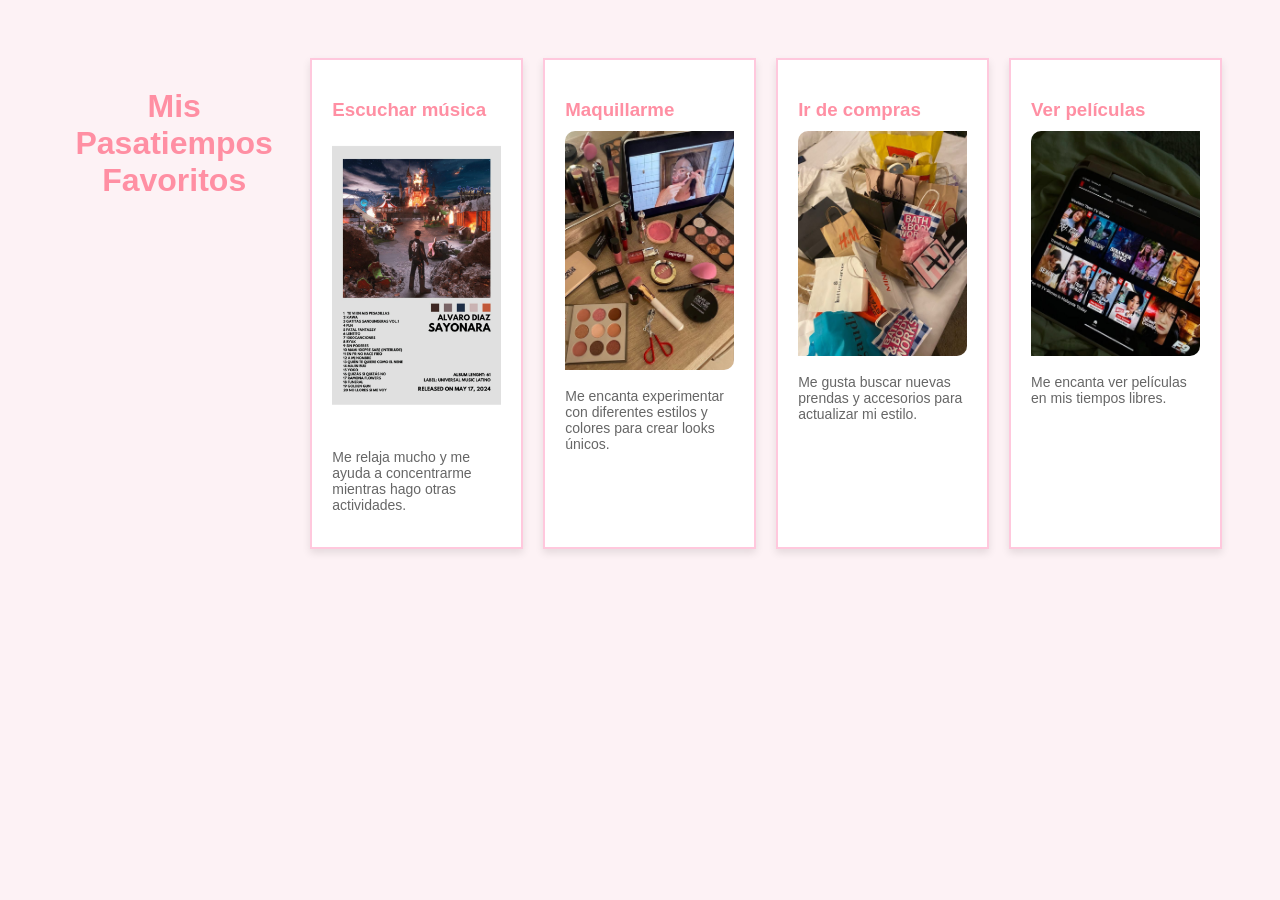
<file: desafio5css/index.html>
<!DOCTYPE html>
<html lang="es">
<head>
    <meta charset="UTF-8">
    <link rel="stylesheet" href="css/estilos.css">
    <title>Mis Pasatiempos</title>
</head>
<body>
    <h1>Mis Pasatiempos Favoritos</h1>
    <!-- Pasatiempo 1 -->
    <div class="tarjeta">
        <h3>Escuchar música</h3>
        <img src="img/musica.png" alt="musica">
        <p>Me relaja mucho y me ayuda a concentrarme mientras hago otras actividades.</p>
    </div>

     <!-- Pasatiempo 2 -->
    <div class="tarjeta">
        <h3>Maquillarme</h3>
        <img src="img/maquillaje.jpg" alt="maquillaje">
        <p>Me encanta experimentar con diferentes estilos y colores para crear looks únicos.</p>
    </div>

    <!-- Pasatiempo 3 -->
    <div class="tarjeta">
        <h3>Ir de compras</h3>
        <img src="img/compras.jpg" alt="compras">
        <p>Me gusta buscar nuevas prendas y accesorios para actualizar mi estilo.</p>
    </div>
        <!-- Pasatiempo 4 -->
    <div class="tarjeta">
        <h3>Ver películas</h3>
        <img src="img/peliculas.jpg" alt="películas">
        <p>Me encanta ver películas en mis tiempos libres.</p>
    </div>
</body>
</html>
</file>
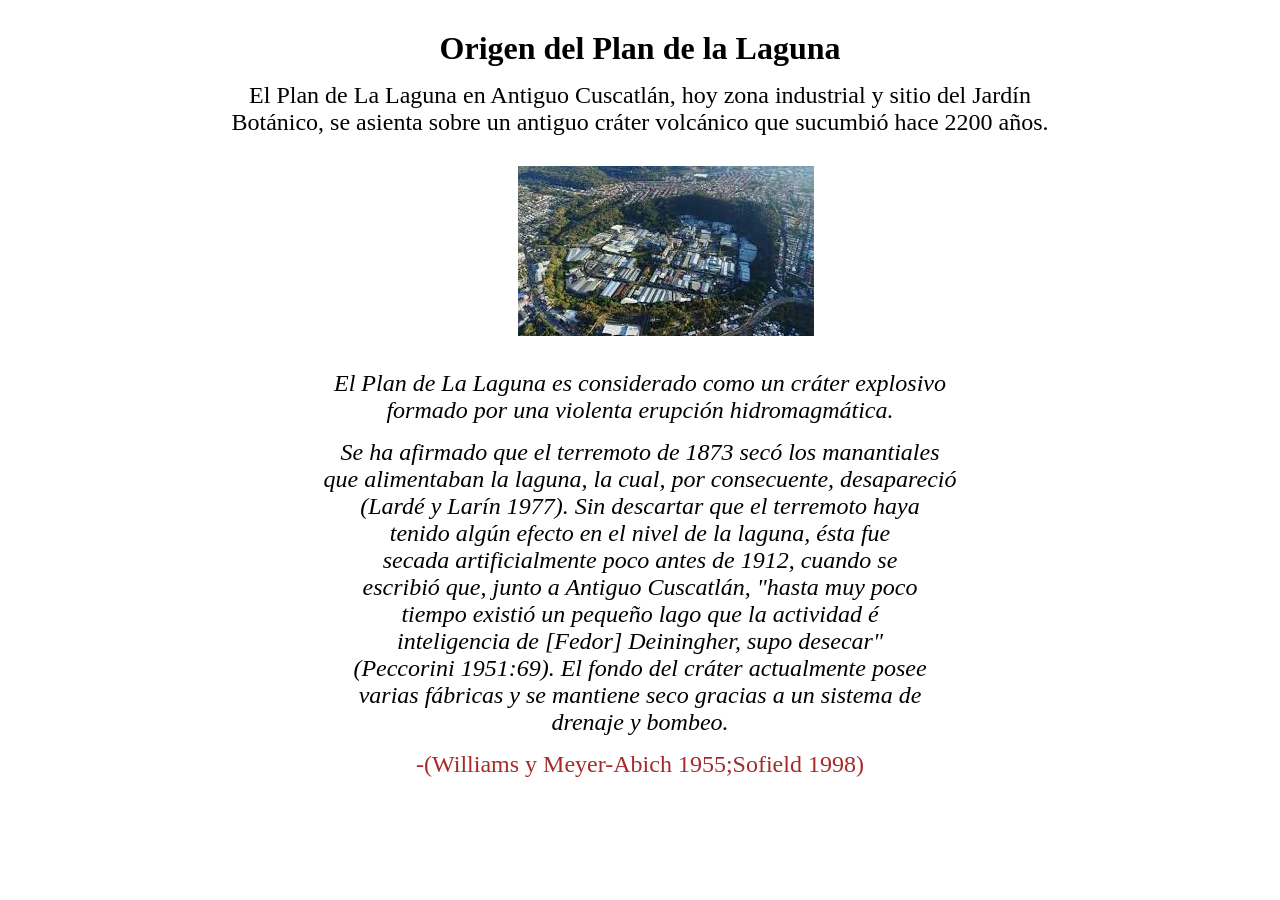
<file: practica2/index.html>
<!DOCTYPE html>
<html lang="en">
<head>
    <meta charset="UTF-8">
    <meta name="viewport" content="width=device-width, initial-scale=1.0">
    <title>Plan de La Laguna</title>
    <link rel="stylesheet" href="css/estilos.css">
</head>
<body>
    <h1>Origen del Plan de la Laguna</h1>

    <p>
        El Plan de La Laguna en Antiguo Cuscatlán, 
        hoy zona industrial y sitio del Jardín <br>  
        Botánico, se asienta sobre un antiguo 
        cráter volcánico que sucumbió hace 2200 años. <br>
    </p>

    <img src="img/plan.jpg" alt="imagen aérea del plan de la laguna">

    <p class="cita">
        El Plan de La Laguna es considerado como un cráter explosivo <br>
        formado por una violenta erupción hidromagmática.<br>
    </p>

    <p class="cita">
        Se ha afirmado que el terremoto de 1873 secó los manantiales <br>
        que alimentaban la laguna, la cual, por consecuente, desapareció <br>
        (Lardé y Larín 1977). Sin descartar que el terremoto haya <br> 
        tenido algún efecto en el nivel de la laguna, ésta fue <br>
        secada artificialmente poco antes de 1912, cuando se <br>
        escribió que, junto a Antiguo Cuscatlán, "hasta muy poco <br> 
        tiempo existió un pequeño lago que la actividad é <br>
        inteligencia de [Fedor] Deiningher, supo desecar" <br>
        (Peccorini 1951:69). El fondo del cráter actualmente posee <br>
        varias fábricas y se mantiene seco gracias a un sistema de <br>
        drenaje y bombeo. 
    </p>

    <p id="autor">-(Williams y Meyer-Abich 1955;Sofield 1998)</p>
   
</body>
</html>
</file>
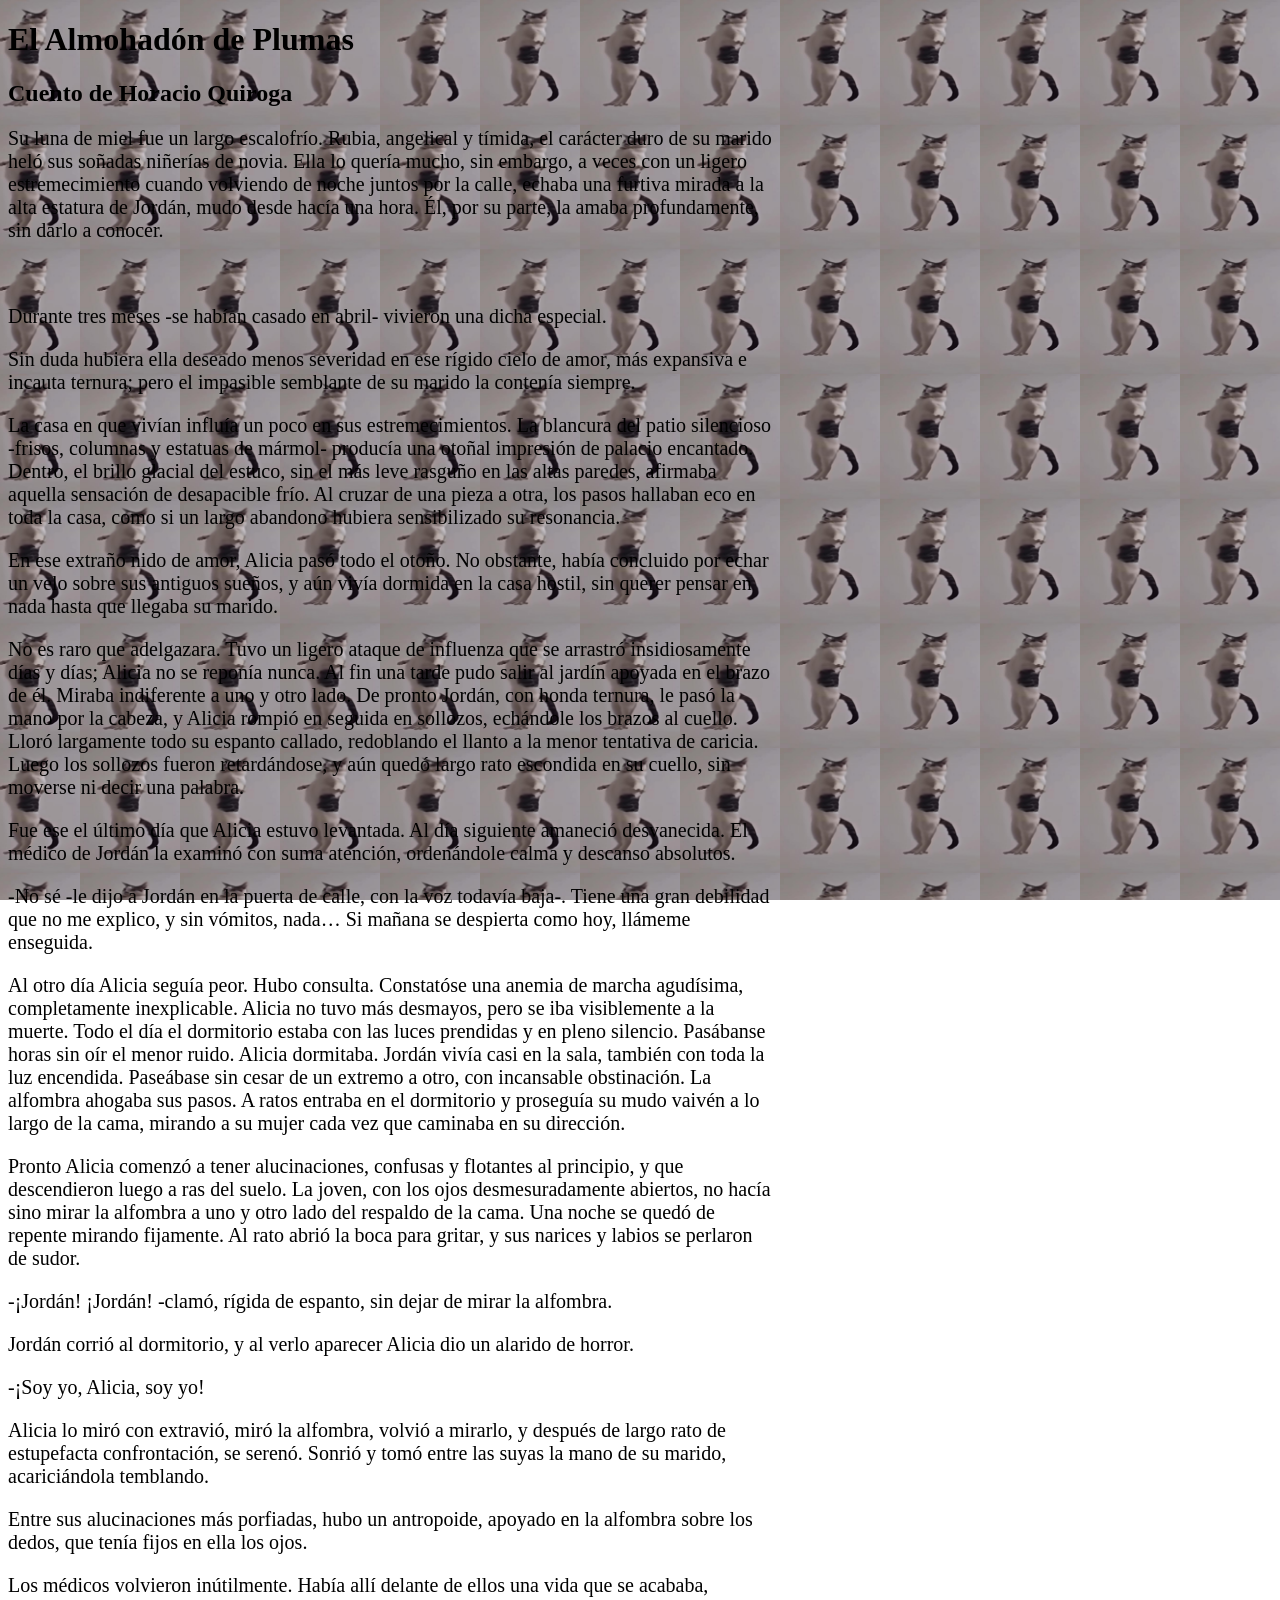
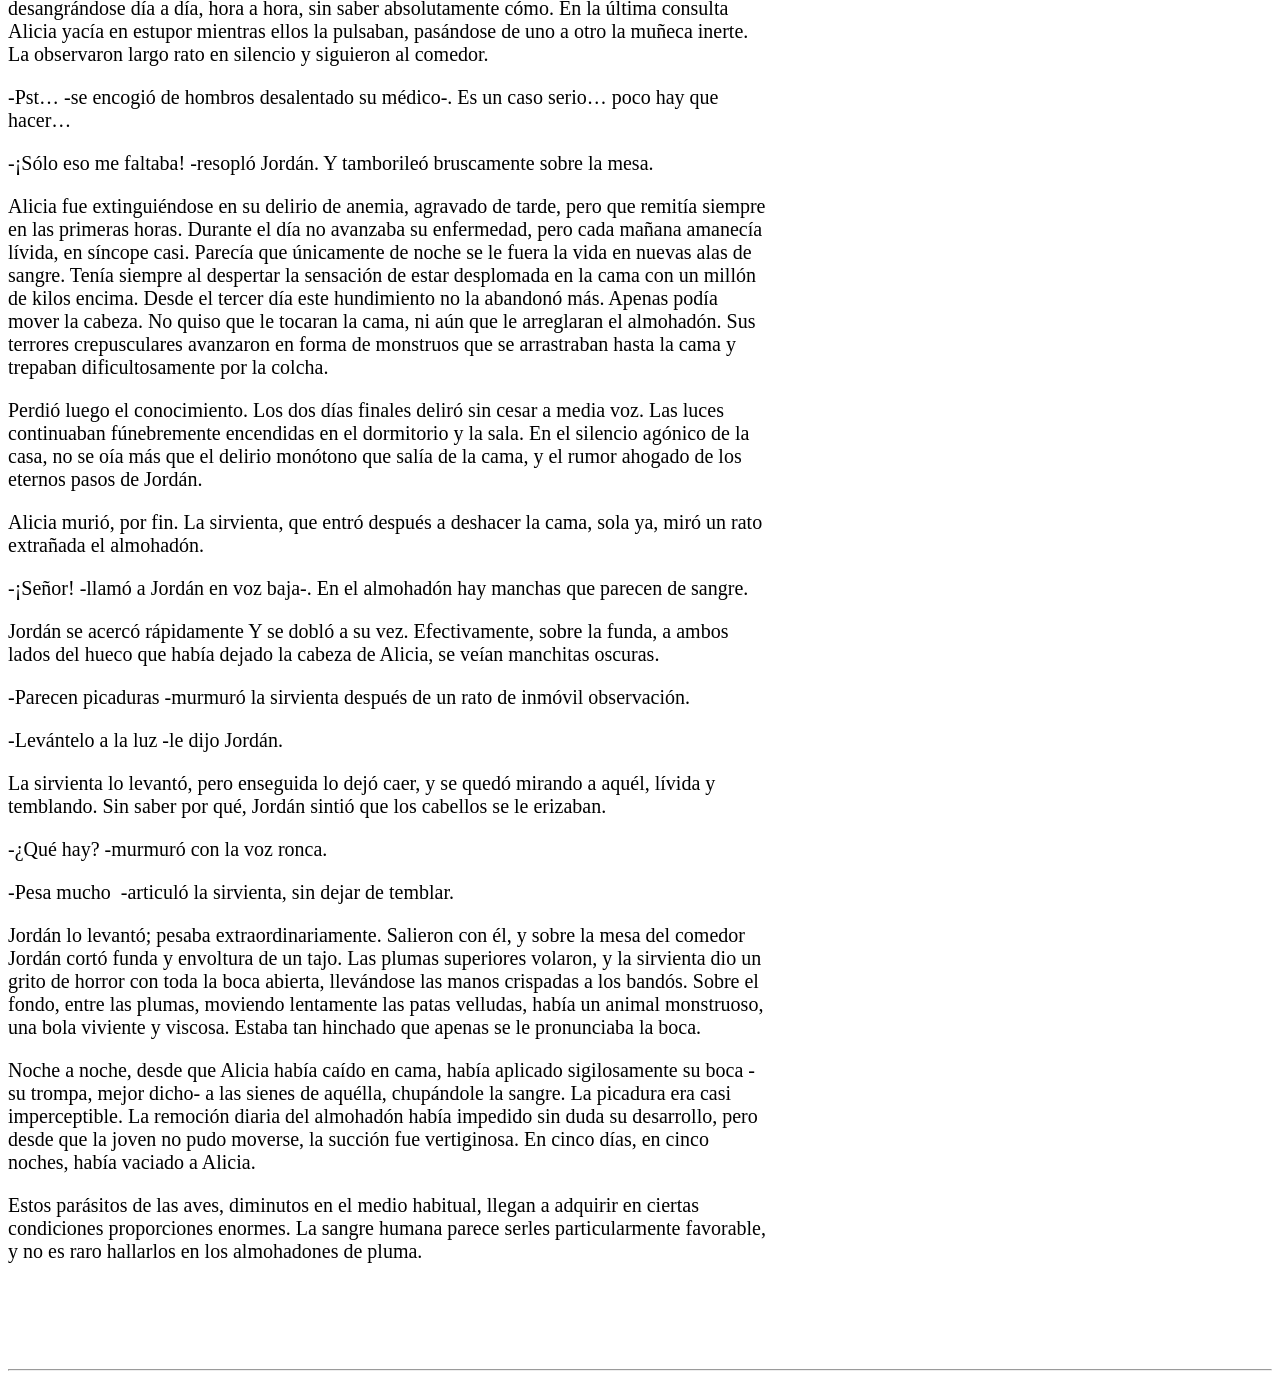
<file: practica3.css/index.html>
<!doctype html>
<html lang="en">
  <head>
    <meta charset="UTF-8" />
    <meta name="viewport" content="width=device-width, initial-scale=1.0" />
    <title>El Almohadón de Plumas</title>
    <link rel="stylesheet" href="css/estilos.css" />
  </head>
  <body>
    <h1>El Almohadón de Plumas</h1>
    <h2>Cuento de Horacio Quiroga</h2>
    <p>
      Su luna de miel fue un largo escalofrío. Rubia, angelical y tímida, el
      carácter duro de su marido heló sus soñadas niñerías de novia. Ella lo
      quería mucho, sin embargo, a veces con un ligero estremecimiento cuando
      volviendo de noche juntos por la calle, echaba una furtiva mirada a la
      alta estatura de Jordán, mudo desde hacía una hora. Él, por su parte, la
      amaba profundamente, sin darlo a conocer.
    </p>
    <p>&nbsp;</p>
    <p>
      Durante tres meses -se habían casado en abril- vivieron una dicha
      especial.
    </p>
    <p>
      Sin duda hubiera ella deseado menos severidad en ese rígido cielo de amor,
      más expansiva e incauta ternura; pero el impasible semblante de su marido
      la contenía siempre.
    </p>
    <p>
      La casa en que vivían influía un poco en sus estremecimientos. La blancura
      del patio silencioso -frisos, columnas y estatuas de mármol- producía una
      otoñal impresión de palacio encantado. Dentro, el brillo glacial del
      estuco, sin el más leve rasguño en las altas paredes, afirmaba aquella
      sensación de desapacible frío. Al cruzar de una pieza a otra, los pasos
      hallaban eco en toda la casa, como si un largo abandono hubiera
      sensibilizado su resonancia.
    </p>
    <p>
      En ese extraño nido de amor, Alicia pasó todo el otoño. No obstante, había
      concluido por echar un velo sobre sus antiguos sueños, y aún vivía dormida
      en la casa hostil, sin querer pensar en nada hasta que llegaba su marido.
    </p>
    <p>
      No es raro que adelgazara. Tuvo un ligero ataque de influenza que se
      arrastró insidiosamente días y días; Alicia no se reponía nunca. Al fin
      una tarde pudo salir al jardín apoyada en el brazo de él. Miraba
      indiferente a uno y otro lado. De pronto Jordán, con honda ternura, le
      pasó la mano por la cabeza, y Alicia rompió en seguida en sollozos,
      echándole los brazos al cuello. Lloró largamente todo su espanto callado,
      redoblando el llanto a la menor tentativa de caricia. Luego los sollozos
      fueron retardándose, y aún quedó largo rato escondida en su cuello, sin
      moverse ni decir una palabra.
    </p>
    <p>
      Fue ese el último día que Alicia estuvo levantada. Al día siguiente
      amaneció desvanecida. El médico de Jordán la examinó con suma atención,
      ordenándole calma y descanso absolutos.
    </p>
    <p>
      -No sé -le dijo a Jordán en la puerta de calle, con la voz todavía baja-.
      Tiene una gran debilidad que no me explico, y sin vómitos, nada… Si mañana
      se despierta como hoy, llámeme enseguida.
    </p>
    <p>
      Al otro día Alicia seguía peor. Hubo consulta. Constatóse una anemia de
      marcha agudísima, completamente inexplicable. Alicia no tuvo más desmayos,
      pero se iba visiblemente a la muerte. Todo el día el dormitorio estaba con
      las luces prendidas y en pleno silencio. Pasábanse horas sin oír el menor
      ruido. Alicia dormitaba. Jordán vivía casi en la sala, también con toda la
      luz encendida. Paseábase sin cesar de un extremo a otro, con incansable
      obstinación. La alfombra ahogaba sus pasos. A ratos entraba en el
      dormitorio y proseguía su mudo vaivén a lo largo de la cama, mirando a su
      mujer cada vez que caminaba en su dirección.
    </p>
    <p>
      Pronto Alicia comenzó a tener alucinaciones, confusas y flotantes al
      principio, y que descendieron luego a ras del suelo. La joven, con los
      ojos desmesuradamente abiertos, no hacía sino mirar la alfombra a uno y
      otro lado del respaldo de la cama. Una noche se quedó de repente mirando
      fijamente. Al rato abrió la boca para gritar, y sus narices y labios se
      perlaron de sudor.
    </p>
    <p>
      -¡Jordán! ¡Jordán! -clamó, rígida de espanto, sin dejar de mirar la
      alfombra.
    </p>
    <p>
      Jordán corrió al dormitorio, y al verlo aparecer Alicia dio un alarido de
      horror.
    </p>
    <p>-¡Soy yo, Alicia, soy yo!</p>
    <p>
      Alicia lo miró con extravió, miró la alfombra, volvió a mirarlo, y después
      de largo rato de estupefacta confrontación, se serenó. Sonrió y tomó entre
      las suyas la mano de su marido, acariciándola temblando.
    </p>
    <p>
      Entre sus alucinaciones más porfiadas, hubo un antropoide, apoyado en la
      alfombra sobre los dedos, que tenía fijos en ella los ojos.
    </p>
    <p>
      Los médicos volvieron inútilmente. Había allí delante de ellos una vida
      que se acababa, desangrándose día a día, hora a hora, sin saber
      absolutamente cómo. En la última consulta Alicia yacía en estupor mientras
      ellos la pulsaban, pasándose de uno a otro la muñeca inerte. La observaron
      largo rato en silencio y siguieron al comedor.
    </p>
    <p>
      -Pst… -se encogió de hombros desalentado su médico-. Es un caso serio…
      poco hay que hacer…
    </p>
    <p>
      -¡Sólo eso me faltaba! -resopló Jordán. Y tamborileó bruscamente sobre la
      mesa.
    </p>
    <p>
      Alicia fue extinguiéndose en su delirio de anemia, agravado de tarde, pero
      que remitía siempre en las primeras horas. Durante el día no avanzaba su
      enfermedad, pero cada mañana amanecía lívida, en síncope casi. Parecía que
      únicamente de noche se le fuera la vida en nuevas alas de sangre. Tenía
      siempre al despertar la sensación de estar desplomada en la cama con un
      millón de kilos encima. Desde el tercer día este hundimiento no la
      abandonó más. Apenas podía mover la cabeza. No quiso que le tocaran la
      cama, ni aún que le arreglaran el almohadón. Sus terrores crepusculares
      avanzaron en forma de monstruos que se arrastraban hasta la cama y
      trepaban dificultosamente por la colcha.
    </p>
    <p>
      Perdió luego el conocimiento. Los dos días finales deliró sin cesar a
      media voz. Las luces continuaban fúnebremente encendidas en el dormitorio
      y la sala. En el silencio agónico de la casa, no se oía más que el delirio
      monótono que salía de la cama, y el rumor ahogado de los eternos pasos de
      Jordán.
    </p>
    <p>
      Alicia murió, por fin. La sirvienta, que entró después a deshacer la cama,
      sola ya, miró un rato extrañada el almohadón.
    </p>
    <p>
      -¡Señor! -llamó a Jordán en voz baja-. En el almohadón hay manchas que
      parecen de sangre.
    </p>
    <p>
      Jordán se acercó rápidamente Y se dobló a su vez. Efectivamente, sobre la
      funda, a ambos lados del hueco que había dejado la cabeza de Alicia, se
      veían manchitas oscuras.
    </p>
    <p>
      -Parecen picaduras -murmuró la sirvienta después de un rato de inmóvil
      observación.
    </p>
    <p>-Levántelo a la luz -le dijo Jordán.</p>
    <p>
      La sirvienta lo levantó, pero enseguida lo dejó caer, y se quedó mirando a
      aquél, lívida y temblando. Sin saber por qué, Jordán sintió que los
      cabellos se le erizaban.
    </p>
    <p>-¿Qué hay? -murmuró con la voz ronca.</p>
    <p>-Pesa mucho&nbsp; -articuló la sirvienta, sin dejar de temblar.</p>
    <p>
      Jordán lo levantó; pesaba extraordinariamente. Salieron con él, y sobre la
      mesa del comedor Jordán cortó funda y envoltura de un tajo. Las plumas
      superiores volaron, y la sirvienta dio un grito de horror con toda la boca
      abierta, llevándose las manos crispadas a los bandós. Sobre el fondo,
      entre las plumas, moviendo lentamente las patas velludas, había un animal
      monstruoso, una bola viviente y viscosa. Estaba tan hinchado que apenas se
      le pronunciaba la boca.
    </p>
    <p>
      Noche a noche, desde que Alicia había caído en cama, había aplicado
      sigilosamente su boca -su trompa, mejor dicho- a las sienes de aquélla,
      chupándole la sangre. La picadura era casi imperceptible. La remoción
      diaria del almohadón había impedido sin duda su desarrollo, pero desde que
      la joven no pudo moverse, la succión fue vertiginosa. En cinco días, en
      cinco noches, había vaciado a Alicia.
    </p>
    <p>
      Estos parásitos de las aves, diminutos en el medio habitual, llegan a
      adquirir en ciertas condiciones proporciones enormes. La sangre humana
      parece serles particularmente favorable, y no es raro hallarlos en los
      almohadones de pluma.
    </p>
    <p>&nbsp;</p>
    <p>&nbsp;</p>
    <hr />
  </body>
</html>
</file>
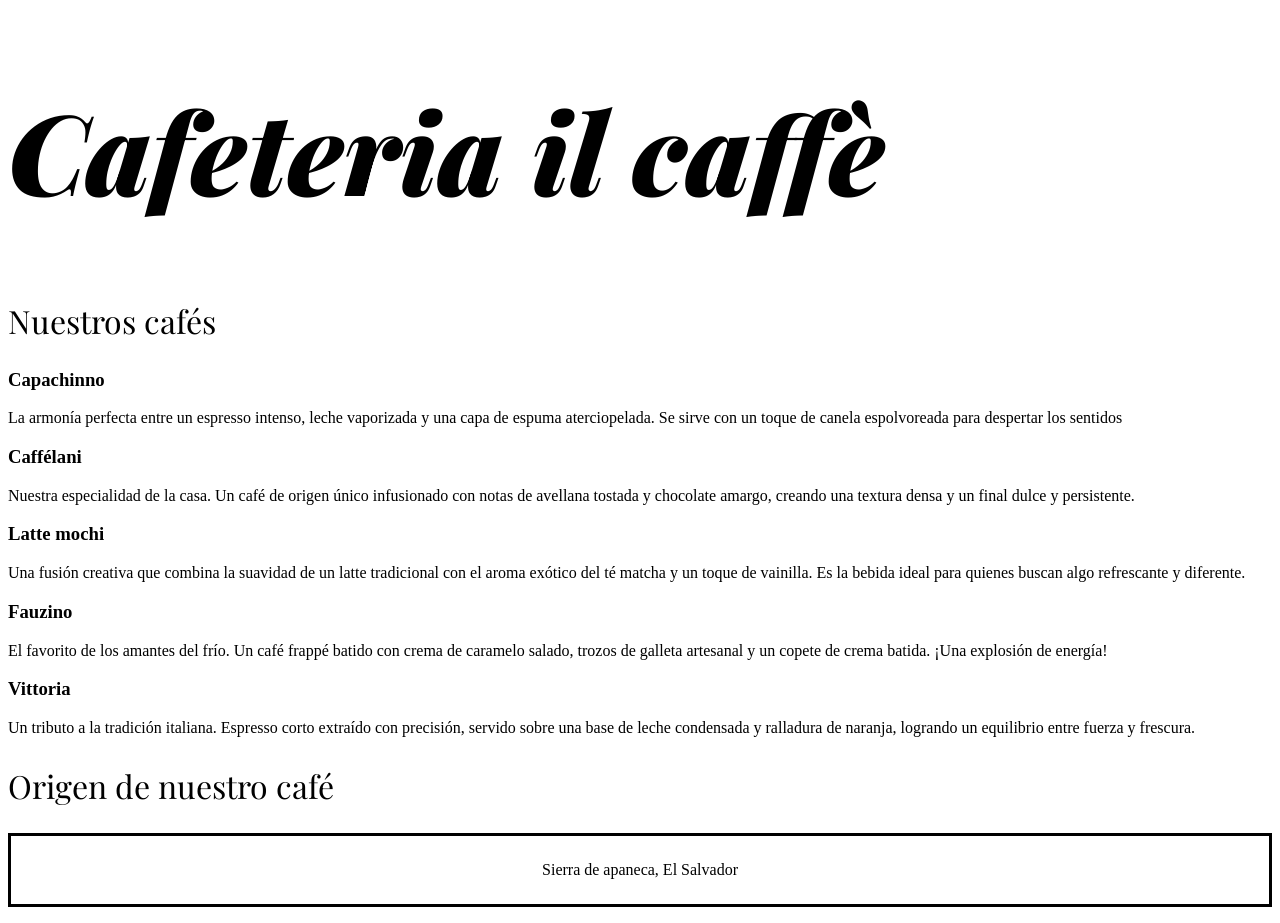
<file: practica4css/index.html>
<!DOCTYPE html>
<html lang="en">
<head>
    <meta charset="UTF-8">
    <meta name="viewport" content="width=device-width, initial-scale=1.0">
    <title>Tipografía</title>
    <link rel="stylesheet" href="css/estilos.css">
    <link rel="preconnect" href="https://fonts.googleapis.com">
<link rel="preconnect" href="https://fonts.gstatic.com" crossorigin>
<link href="https://fonts.googleapis.com/css2?family=Playfair+Display:ital,wght@0,400..900;1,400..900&display=swap" rel="stylesheet">
<link rel="preconnect" href="https://fonts.googleapis.com">
<link rel="preconnect" href="https://fonts.gstatic.com" crossorigin>
<link href="https://fonts.googleapis.com/css2?family=Open+Sans:ital,wght@0,300..800;1,300..800&family=Playfair+Display:ital,wght@0,400..900;1,400..900&display=swap" rel="stylesheet">
    </head>
<body>
    <h1>Cafeteria il caffè</h1>
    <h2>Nuestros cafés</h2>

    <h3>Capachinno</h3>
    <p>La armonía perfecta entre un espresso intenso, leche vaporizada y una capa de espuma aterciopelada. Se sirve con un toque de canela espolvoreada para despertar los sentidos </p>

    <h3>Caffélani</h3>
    <p>Nuestra especialidad de la casa. Un café de origen único infusionado con notas de avellana tostada y chocolate amargo, creando una textura densa y un final dulce y persistente. </p>
    
    <h3>Latte mochi</h3>
    <p>Una fusión creativa que combina la suavidad de un latte tradicional con el aroma exótico del té matcha y un toque de vainilla. Es la bebida ideal para quienes buscan algo refrescante y diferente. </p>

    <h3>Fauzino</h3>
    <p>El favorito de los amantes del frío. Un café frappé batido con crema de caramelo salado, trozos de galleta artesanal y un copete de crema batida. ¡Una explosión de energía! </p>

    <h3>Vittoria</h3>
    <p>Un tributo a la tradición italiana. Espresso corto extraído con precisión, servido sobre una base de leche condensada y ralladura de naranja, logrando un equilibrio entre fuerza y frescura. </p>

    <div >
    <h2>Origen de nuestro café</h2>
    <p style="border: 3px black; border-style: solid; padding: 25px; text-align: center;">Sierra de apaneca, El Salvador</p>
    </div>
</body>
</html>
</file>
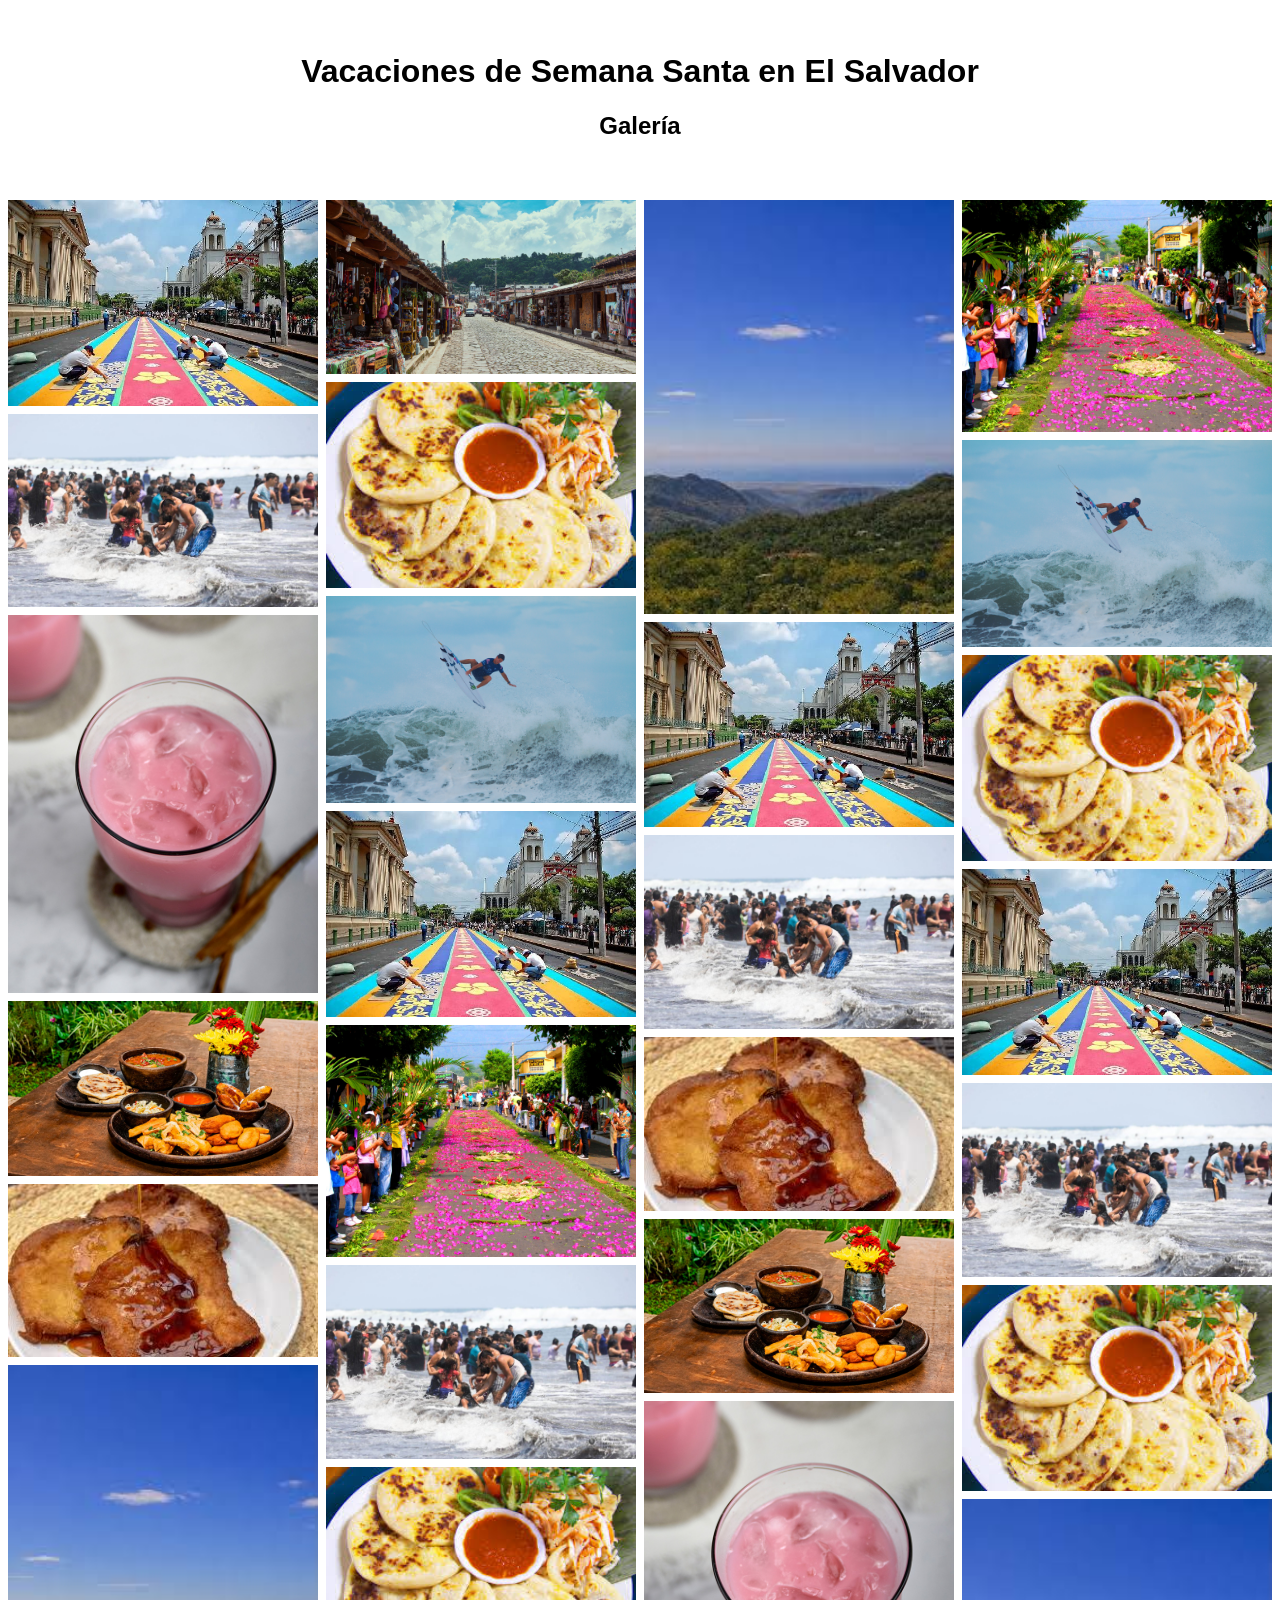
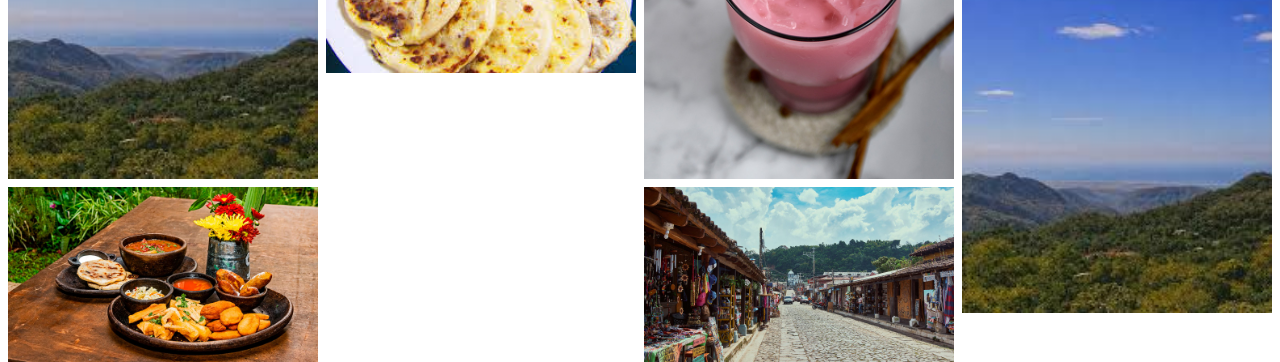
<file: practica8css/index.html>
<!DOCTYPE html>
<html lang="en">
<head>
    <meta charset="UTF-8">
    <meta name="viewport" content="width=device-width, initial-scale=1.0">
    <title>Galeria El Salvador</title>
    <link rel="stylesheet" href="css/estilos.css">
</head>
<body>
    <!-- Header -->
<div class="header">
  <h1>Vacaciones de Semana Santa en El Salvador</h1>
  <h2>Galería</h2>
</div>

<!-- Photo Grid -->
<div class="container"> 
  <div class="column">
    <img src="img/alfombra.jpg" style="width:100%">
    <img src="img/playa.jpeg" style="width:100%">
    <img src="img/cebada.jpg" style="width:100%"> 
    <img src="img/gastronomia.jpg" style="width:100%">
    <img src="img/torrejas.jpg" style="width:100%">
    <img src="img/landscape.jpg" style="width:100%"> 
    <img src="img/gastronomia.jpg" style="width:100%">
  </div>
  
  <div class="column">
    <img src="img/rutaflores.jpg" style="width:100%">
    <img src="img/pupusas.jpg" style="width:100%">
    <img src="img/surf.jpg" style="width:100%">
    <img src="img/alfombra.jpg" style="width:100%">
    <img src="img/ramos.jpg" style="width:100%">
    <img src="img/playa.jpeg" style="width:100%">
    <img src="img/pupusas.jpg" style="width:100%">
  </div> 
   
  <div class="column">
    <img src="img/landscape.jpg" style="width:100%"> 
    
    <img src="img/alfombra.jpg" style="width:100%">
    <img src="img/playa.jpeg" style="width:100%">
    <img src="img/torrejas.jpg" style="width:100%">
    <img src="img/gastronomia.jpg" style="width:100%">
    <img src="img/cebada.jpg" style="width:100%"> 
    <img src="img/rutaflores.jpg" style="width:100%">
  </div>
  
  <div class="column">
    <img src="img/ramos.jpg" style="width:100%">
    
    <img src="img/surf.jpg" style="width:100%">
    <img src="img/pupusas.jpg" style="width:100%">
    <img src="img/alfombra.jpg" style="width:100%">
    
    <img src="img/playa.jpeg" style="width:100%">
    <img src="img/pupusas.jpg" style="width:100%">
    <img src="img/landscape.jpg" style="width:100%"> </div>
</div>
</body>
</html>
</file>
<file: desafio5css/css/estilos.css>
body{
    background-color: #fdf2f5;
    font-family: Arial, sans-serif;
    display: flex;
    justify-content: center;
    gap: 20px;
    padding: 50px;
}
h1{
    text-align: center;
    color: #ff8fa3;
    margin-top: 30px;
    margin-bottom: 30px;
}
.contenedor-tarjetas{
    display: flex;
    flex-wrap: wrap;
    justify-content: center;
    gap: 20px;
    padding: 20px;
}
.tarjeta{
    background-color: white;
    border: 2px solid #ffc8dd;
    width: 300px;
    padding: 20px;
    text-aling: center;
    box-shadow: 0 4px 8px rgba(0,0,0,0.1);
}

img{
    width: 100%;
    border-radius: 10px 0;
}

h3{
    color: #ff8fa3;
    margin-bottom: 10px;
}

p{
    color: #666;
    font-size: 14px;
}
</file>
<file: practica2/css/estilos.css>
*{
    margin: 15px;
}
p{
    font-size: 1.5rem;
}
h1, p{
    text-align: center;
}
img{
    margin-left: 40%;
}
.cita{
    font-style: italic;
}
#autor{
    color:brown;
}
</file>
<file: practica3.css/css/estilos.css>
body{
    background-image: url('../img/fallingcat.jpg');
    background-size: 100px;
    background-repeat: repeat;
    background-position: top right;
    background-attachment: fixed;
}

p{
    margin-right: 500px;
    font-size: 20px;
    background-color: rgba(255, 255, 255, 0.5;
    
}
</file>
<file: practica4css/css/estilos.css>
h1{
    font-family: 'Playfair Display', serif;
    font-weight: 900;
    font-style: italic;
    font-size: 7rem;
}

h2{
    font-family: 'Playfair Display', serif;
    font-weight: 400;
    font-size: 2rem
}

p{
    font-family: 'Open Sans' sans-serif;
    font-size: 1rem;
}
</file>
<file: practica8css/css/estilos.css>
* {
box-sizing: border-box;
}
body {
margin: 0;
font-family: Arial;
}
.header {
text-align: center;
padding: 32px;
}

.container {
display: flex;
flex-wrap: wrap;
padding: 0 4px;
}

.column {
flex: 25%;
max-width: 25%;
padding: 0 4px;
}

.column img {
margin-top: 8px;
vertical-align: middle;
}
</file>
